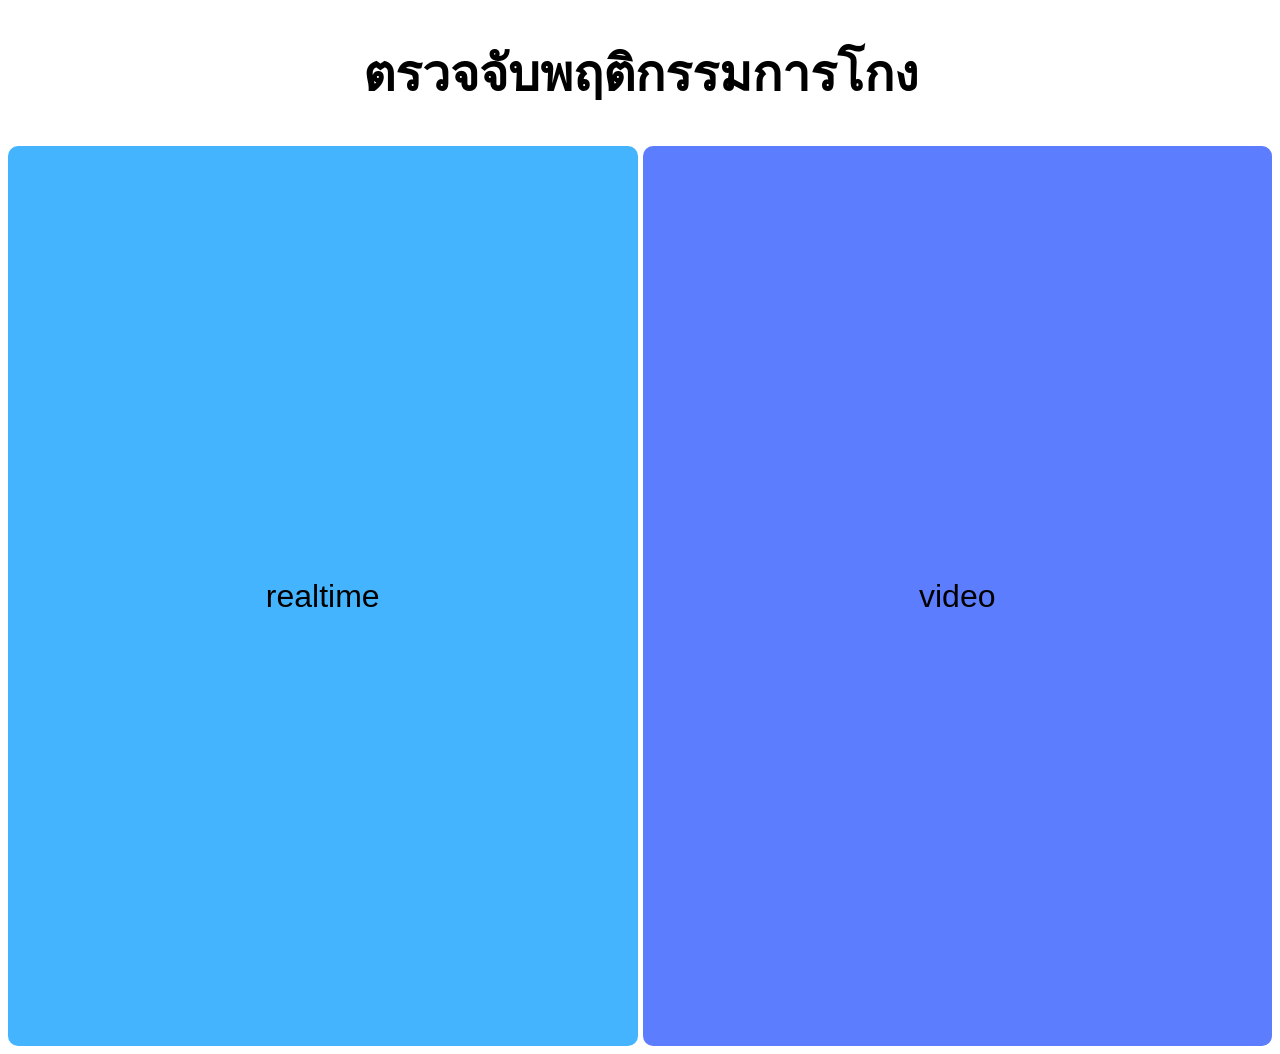
<file: Aserver/webpages/index.html>
<!DOCTYPE html>
<html lang="en">
    
<head>
    <meta charset="UTF-8">
    <meta name="viewport" content="width=device-width, initial-scale=1.0">
    <link rel="stylesheet" href="css/css.css">
    <title>Document</title>
</head>

<body>
    <h1 class="topic">ตรวจจับพฤติกรรมการโกง</h1>
        <div class="container3">
            <button class="l2" onclick="window.location.href='realtime.html'">realtime</button>
            <button class="l1" onclick="window.location.href='register.html'"> video</button>
        </div>
</body>
</html>
</file>
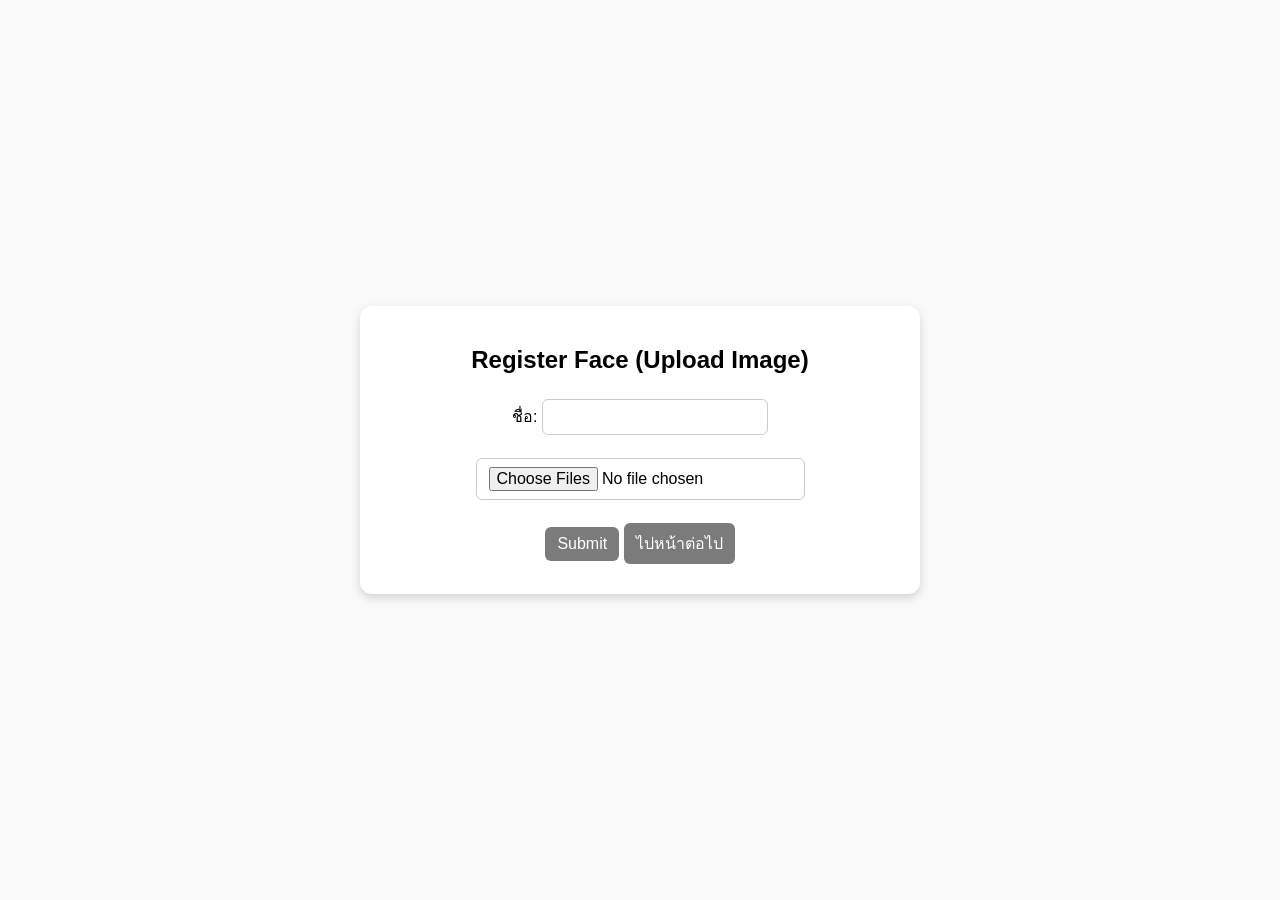
<file: Aserver/webpages/register.html>
<!DOCTYPE html>
<html lang="th">
<head>
<meta charset="UTF-8">
<title>Register Face</title>
<style>
  body {
    font-family: Arial, sans-serif;
    margin: 0;
    height: 100vh; /* เต็มหน้าจอ */
    display: flex;
    justify-content: center; /* กึ่งกลางแนวตั้ง */
    align-items: center;     /* กึ่งกลางแนวนอน */
    background: #f9f9f9;
    padding: 0 20px;
  }

  .container {
    text-align: center; /* เนื้อหาอยู่ตรงกลาง */
    padding: 20px 30px;
    background: #fff;
    border-radius: 12px;
    box-shadow: 0 4px 10px rgba(0,0,0,0.15);
    max-width: 500px; /* จำกัดความกว้าง */
    width: 100%;
  }

  #snapshots {
    display: flex;
    flex-wrap: wrap;
    margin-top: 10px;
    justify-content: center; /* ให้รูปตรงกลาง */
  }

  #snapshots img {
    width: 100px;
    height: 100px;
    margin: 5px;
    border: 1px solid gray;
    object-fit: cover;
    border-radius: 6px;
  }

  input, button {
    padding: 8px 12px;
    font-size: 16px;
    border-radius: 6px;
    border: 1px solid #ccc;
    margin-top: 5px;
  }

  button {
    background-color: #7b7b7b;
    color: white;
    border: none;
    cursor: pointer;
  }

  button:hover {
    background-color: #45a049;
  }
</style>
</head>
<body>
  <div class="container">
    <h2>Register Face (Upload Image)</h2>

    <label>ชื่อ: <input type="text" id="username"></label><br><br>

    <input type="file" id="fileInput" accept="image/*" multiple><br><br>
    <button id="submit">Submit</button>
    <a href="video.html">
    <button id="nextBtn">ไปหน้าต่อไป</button>
    </a>

    <div id="snapshots"></div>
  </div>

  <script src="js/reister.js"></script>
  
</body>
</html>
</file>
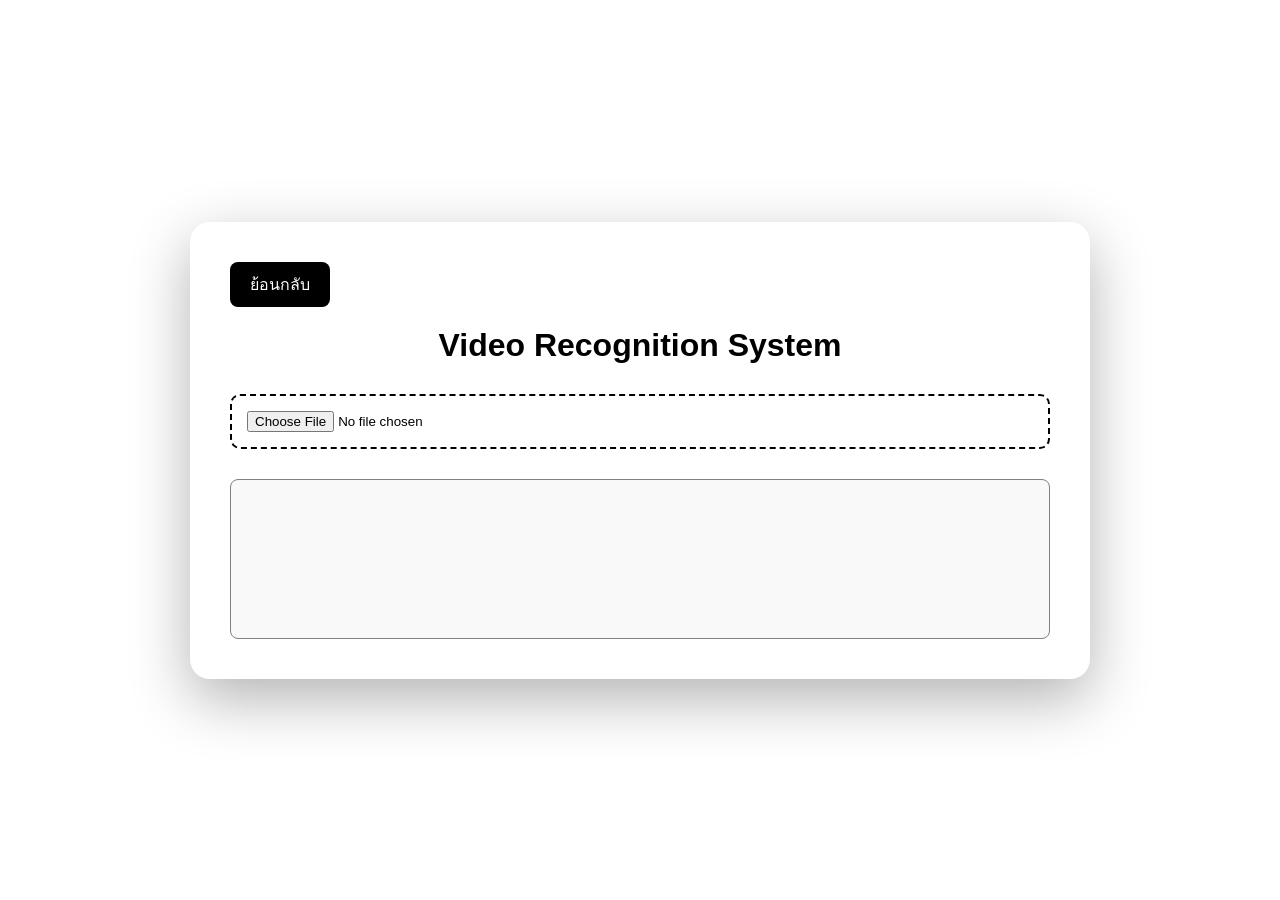
<file: Aserver/webpages/video.html>
<!DOCTYPE html>
<html lang="en">

<head>
    <meta charset="UTF-8">
    <meta name="viewport" content="width=device-width, initial-scale=1.0">
    <title>Video Recognition System</title>
    <link rel="stylesheet" href="css/main.css">
</head>

<body>
    
    <div id="loadingOverlay" style="display: none; position: fixed; top: 0; left: 0; width: 100%; height: 100%; background: rgba(255, 255, 255, 0.8); z-index: 1000; justify-content: center; align-items: center; flex-direction: column;">
        <div class="spinner"></div>
        <p style="margin-top: 10px;">กำลังประมวลผลวิดีโอ...</p>
    </div>

    <div class="container">
        <button id="backBtn">ย้อนกลับ</button>
        <h1 id="myH1">Video Recognition System</h1>
        <input type="file" id="fileInput" accept="video/*">

        <div class="container-gid">
            <!-- วิดีโอที่ประมวลผลแล้ว -->
            <video id="videoPlayer" controls style="display:none;"></video>
            
            <!-- ตารางแสดง Logs -->
            <div id="logOutput"
                style="width: 100%; max-height: 400px; overflow-y: auto; border: 1px solid gray; padding: 8px; background: #f9f9f9; border-radius: 8px;">
            </div>

            <!-- กราฟสถิติ -->
            <div id="statisticsSection" style="display: none; margin-top: 30px;">
                <h2 style="color: #000000; text-align: center; margin-bottom: 20px;">
                    สถิติการตรวจจับการโกง
                </h2>
                
                <!-- กราฟแท่ง -->
                <div id="chartContainer" 
                    style="padding: 20px; background: white; border-radius: 10px; box-shadow: 0 2px 10px rgba(0,0,0,0.1);">
                    <div id="barChart" 
                        style="display: flex; align-items: flex-end; justify-content: space-around; height: 300px; border-bottom: 2px solid #333; padding: 20px; gap: 10px;">
                    </div>
                </div>
                
                <!-- สรุปสถิติ -->
                <div id="summaryStats" 
                    style="margin-top: 20px; padding: 20px; background: #f0f0f0; border-radius: 8px;">
                </div>
            </div>

        </div>
        
    </div>

    <script src="js/video.js"></script>
</body>
</html>
</file>
<file: Aserver/webpages/css/css.css>
body{
    background-color: rgb(255, 255, 255);
}
.container3 {
    display: flex;
    width: 100%;
    height: 100vh;
}

.topic{
    display: flex;
    justify-content: center;
    font-size: 50px;

}

.l2 {
    flex: 1;
    height: 100%;
    font-size: 2em;
    background-color: rgb(69, 180, 255);
    border-radius: 10px; 
    border: none;
}

.l1{
    margin-left: 5px;
    flex: 1;
    height: 100%;
    font-size: 2em;
    background-color: rgba(0, 51, 255, 0.636);
    border-radius: 10px;
    border: none;
}
</file>
<file: Aserver/webpages/css/main.css>
* {
    margin: 0;
    padding: 0;
    box-sizing: border-box;
}

body {
    font-family: 'Segoe UI', Tahoma, Geneva, Verdana, sans-serif;
    background: linear-gradient(135deg, #ffffff 0%, #ffffff 100%);
    min-height: 100vh;
    display: flex;
    justify-content: center;
    align-items: center;
    padding: 20px;
}

.container {
    background: white;
    border-radius: 20px;
    padding: 40px;
    box-shadow: 0 20px 60px rgba(0, 0, 0, 0.3);
    max-width: 900px;
    width: 100%;
}

#myH1 {
    text-align: center;
    color: rgb(0, 0, 0);
    margin-bottom: 30px;
    font-size: 2em;
}

#backBtn {
    background: #000000;
    color: white;
    border: none;
    padding: 10px 20px;
    border-radius: 8px;
    cursor: pointer;
    font-size: 16px;
    margin-bottom: 20px;
    transition: background 0.3s;
}

#backBtn:hover {
    background: #000000;
}

#fileInput {
    display: block;
    width: 100%;
    padding: 15px;
    border: 2px dashed #000000;
    border-radius: 10px;
    cursor: pointer;
    margin-bottom: 30px;
    transition: all 0.3s;
}

#fileInput:hover {
    border-color: #000000;
    background: #f5f5ff;
}

.container-gid {
    display: flex;
    flex-direction: column;
    gap: 20px;
}

#videoPlayer {
    width: 100%;
    border-radius: 10px;
    box-shadow: 0 5px 15px rgba(0, 0, 0, 0.2);
}

#logOutput {
    width: 100%;
    height: 160px;
    overflow-y: auto;
    border: 1px solid #e0e0e0;
    padding: 15px;
    background: #f9f9f9;
    border-radius: 10px;
    font-family: 'Courier New', monospace;
    font-size: 14px;
}

#logOutput p {
    margin: 5px 0;
}

/* Loading Spinner */
.spinner {
    border: 4px solid #f3f3f3;
    border-top: 4px solid ห#ffffff;
    border-radius: 50%;
    width: 60px;
    height: 60px;
    animation: spin 1s linear infinite;
}

@keyframes spin {
    0% { transform: rotate(0deg); }
    100% { transform: rotate(360deg); }
}

#loadingOverlay {
    position: fixed;
    top: 0;
    left: 0;
    width: 100%;
    height: 100%;
    background: rgba(255, 255, 255, 0.95);
    z-index: 1000;
    display: none;
    justify-content: center;
    align-items: center;
    flex-direction: column;
}

#loadingOverlay p {
    margin-top: 20px;
    font-size: 18px;
    color: #ffffff;
    font-weight: bold;
}
</file>
